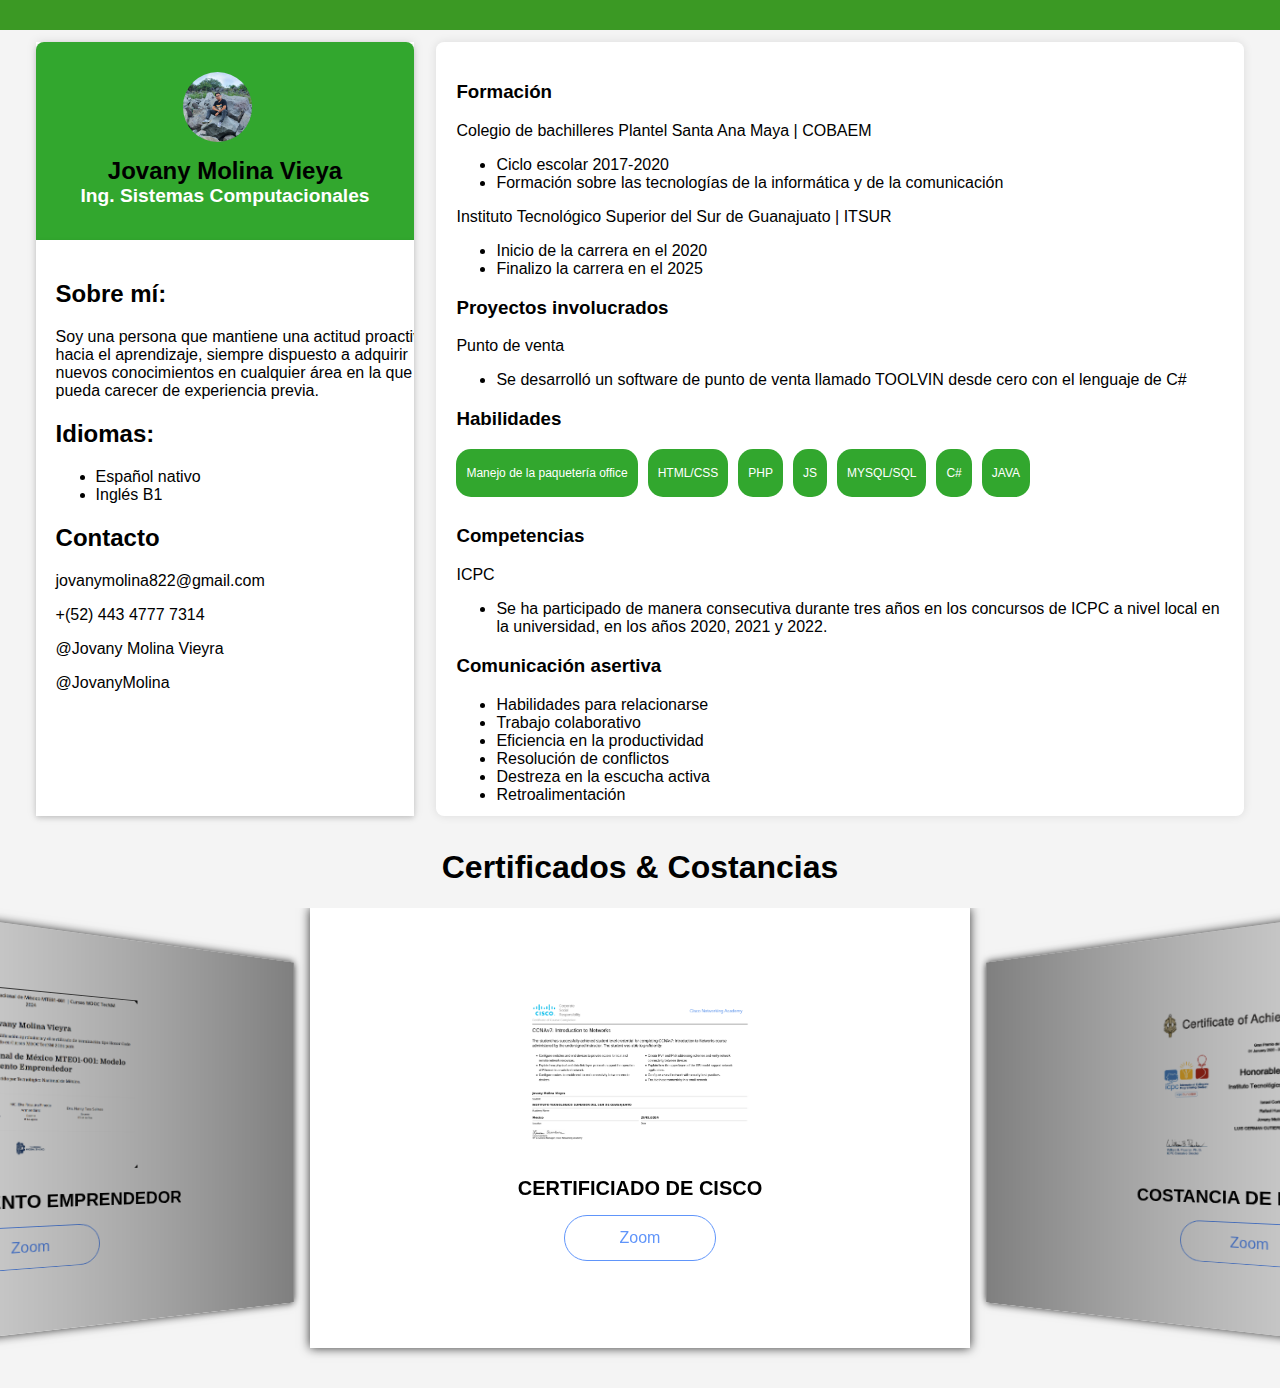
<file: index.html>
<!DOCTYPE html>
<html lang="es">
<head>
    <meta charset="UTF-8">
    <meta name="viewport" content="width=device-width, initial-scale=1.0">
    <title>CV</title>
    <link rel="stylesheet" href="https://cdnjs.cloudflare.com/ajax/libs/font-awesome/6.5.1/css/all.min.css" integrity="sha512-DTOQO9RWCH3ppGqcWaEA1BIZOC6xxalwEsw9c2QQeAIftl+Vegovlnee1c9QX4TctnWMn13TZye+giMm8e2LwA==" crossorigin="anonymous" referrerpolicy="no-referrer" />
    <link rel="stylesheet" href="https://cdn.jsdelivr.net/npm/swiper@11/swiper-bundle.min.css" />
    <link rel="stylesheet" href="CSS/EstilosIndex.css">
    <script src="JS/FuncionIndex.js"></script>


</head>
<body>

    <div class="espaciador"></div>
    
    <header>
        <nav>
            <a href="index.html">Inicio</a>
            <a href="PaginaPrincipal.html">Tienda</a>
            <a href="#">En Construcción</a>
            <a href="#">En Construcción</a>
        </nav>
    </header>


    <div class="contenedor-general">
        <div class="Contenedor">
            <div class="izquierda-Arriba">
                <div id="foto">
                    <img src="IMG/perfil.jpg" alt="Perfil" id="Perfil">
                    <h2 id="name">Jovany Molina Vieya</h2>
                    <h3 id="carrer">Ing. Sistemas Computacionales</h3>
                    <br>
                </div>
                <div class="izquierda-abajo">
                    <h2>Sobre mí: </h2>
                    <p>Soy una persona que mantiene una actitud proactiva hacia el aprendizaje, siempre dispuesto a adquirir nuevos conocimientos en cualquier área en la que pueda carecer de experiencia previa.</p>
                    <h2>Idiomas:</h2>
                    <ul>
                        <li>Español nativo</li>
                        <li>Inglés B1</li>
                    </ul>
                    <h2>Contacto</h2>
                    <p><i class="fa-solid fa-envelope"></i> jovanymolina822@gmail.com</p>
                    <p><i class="fa-solid fa-phone"></i> +(52) 443 4777 7314</p>
                    <p><i class="fa-brands fa-linkedin"></i> @Jovany Molina Vieyra</p>
                    <p><i class="fa-brands fa-github"></i> @JovanyMolina</p>
                </div>
            </div>
            <br>
        </div>
        <br>
        <div class="Contenedor2">
            <div class="educacion">
                <h3>Formación</h3>
                <p>Colegio de bachilleres Plantel Santa Ana Maya | COBAEM </p>
                <ul>
                    <li>Ciclo escolar 2017-2020</li>
                    <li>Formación sobre las tecnologías de la informática y de la comunicación</li>
                </ul>
                <p>Instituto Tecnológico Superior del Sur de Guanajuato | ITSUR </p>
                <ul>
                    <li>Inicio de la carrera en el 2020</li>
                    <li>Finalizo la carrera en el 2025</li>
                </ul>
                <div>
                    <h3>Proyectos involucrados</h3>
                    <p>Punto de venta</p>
                    <ul>
                        <li>Se desarrolló un software de punto de venta llamado TOOLVIN desde cero con el lenguaje de C#</li>
                    </ul>
                </div>
                <div>
                    <h3>Habilidades</h3>
                    <div class="Habilidades">
                        <div class="habilidad-1">
                            <p>Manejo de la paquetería office</p>
                        </div>
                        <div class="habilidad-1">
                            <p>HTML/CSS</p>
                        </div>
                        <div class="habilidad-1">
                            <p>PHP</p>
                        </div>
                        <div class="habilidad-1">
                            <p>JS</p>
                        </div>
                        <div class="habilidad-1">
                            <p>MYSQL/SQL</p>
                        </div>
                        <div class="habilidad-1">
                            <p>C#</p>
                        </div>
                        <div class="habilidad-1">
                            <p>JAVA</p>
                        </div>
                    </div>
                </div>
                <div>
                    <h3>Competencias</h3>
                    <p>ICPC</p>
                    <ul>
                        <li>Se ha participado de manera consecutiva durante tres años en los concursos de ICPC a nivel local en la universidad, en los años 2020, 2021 y 2022.</li>
                    </ul>
                </div>
                <div>
                    <h3>Comunicación asertiva</h3>
                    <ul>
                        <li>Habilidades para relacionarse</li>
                        <li>Trabajo colaborativo </li>
                        <li>Eficiencia en la productividad</li>
                        <li>Resolución de conflictos </li>
                        <li>Destreza en la escucha activa </li>
                        <li>Retroalimentación </li>
                    </ul>
                </div>
            </div>
        </div>
    </div>
   
    <div class="espaciador2"></div>

    <div class="conw">
        <h1 class="con">Certificados & Costancias</h1>

        <div class="swiper mySwiper">
            <div class="swiper-wrapper">

                <div class="swiper-slide">
                    <div class="product-content">
                        <div class="product-txt">
                            <div class="product-img">
                                <img src="IMG/CertificadoCisco.png" id="1" alt="CertificadoCisco">
                            </div>
                            <h3>Certificiado de Cisco</h3>
                        </div>
                        
                    </div>
                    <a href="#" class="btn-1" onclick="mostrarImagenCompleta()">Zoom</a>
                </div>

                <div class="swiper-slide">
                    <div class="product-content">
                        <div class="product-txt">
                            <div class="product-img">
                                <img src="IMG/Constancia de participacion 2020.png" id="2" alt="ConstanciaICPC2020">
                            </div>
                            <h3>Costancia de ICPC 2020</h3>
                        </div>
                        
                    </div>
                    <a href="#" class="btn-1" onclick="mostrarImagenCompleta()">Zoom</a>
                </div>
            
                <div class="swiper-slide">
                    <div class="product-content">
                        <div class="product-txt">
                            <div class="product-img">
                                <img src="IMG/Constancia de participacion 2021.png" id="3" alt="ConstanciaICPC2021">
                            </div>
                            <h3>Costancia de ICPC 2021</h3>
                        </div>
                        
                    </div>
                    <a href="#" class="btn-1" onclick="mostrarImagenCompleta()">Zoom</a>
                </div>

                <div class="swiper-slide">
                    <div class="product-content">
                        <div class="product-txt">
                            <div class="product-img">
                                <img src="IMG/Constancia de participacion 2022.png" id="4" alt="ConstanciaICPC2022">
                            </div>
                            <h3>Costancia de ICPC 2022</h3>
                        </div>
                        
                    </div>
                    <a href="#" class="btn-1" onclick="mostrarImagenCompleta()">Zoom</a>
                </div>


                <div class="swiper-slide">
                    <div class="product-content">
                        <div class="product-txt">
                            <div class="product-img">
                                <img src="IMG/Certificado de Emprendimientos colectivos basados en economía social solidaria..png" id="5" alt="emprendimiento colectivo">
                            </div>
                            <h3>Certificado de Emprendimientos colectivos basados en economía social solidaria.</h3>
                        </div>
                        
                    </div>
                    <a href="#" class="btn-1" onclick="mostrarImagenCompleta()">Zoom</a>
                </div>


                <div class="swiper-slide">
                    <div class="product-content">
                        <div class="product-txt">
                            <div class="product-img">
                                <img src="IMG/Certificado de Modelo talento emprendedor.png" id="6" alt="Modelo talento emprendedor">
                            </div>
                            <h3>Modelo talento emprendedor</h3>
                        </div>
                        
                    </div>
                    <a href="#" class="btn-1" onclick="mostrarImagenCompleta()">Zoom</a>
                </div>
            </div>
        </div>
    </div>

    <script src="https://cdn.jsdelivr.net/npm/swiper@11/swiper-bundle.min.js"></script>

    <script>
        var swiper = new Swiper(".mySwiper",{
            effect: "coverflow",
            grabCursor: true,
            centeredSlides: true,
            slidesPerView: "auto",
            loop: true,
            coverflowEffrect: {
                depth: 500,
                modifer: 5,
                slidesShadows: true,
                rotate: 0,
                stretch: 0
            }
        })
    </script>

</body>
</html>
</file>
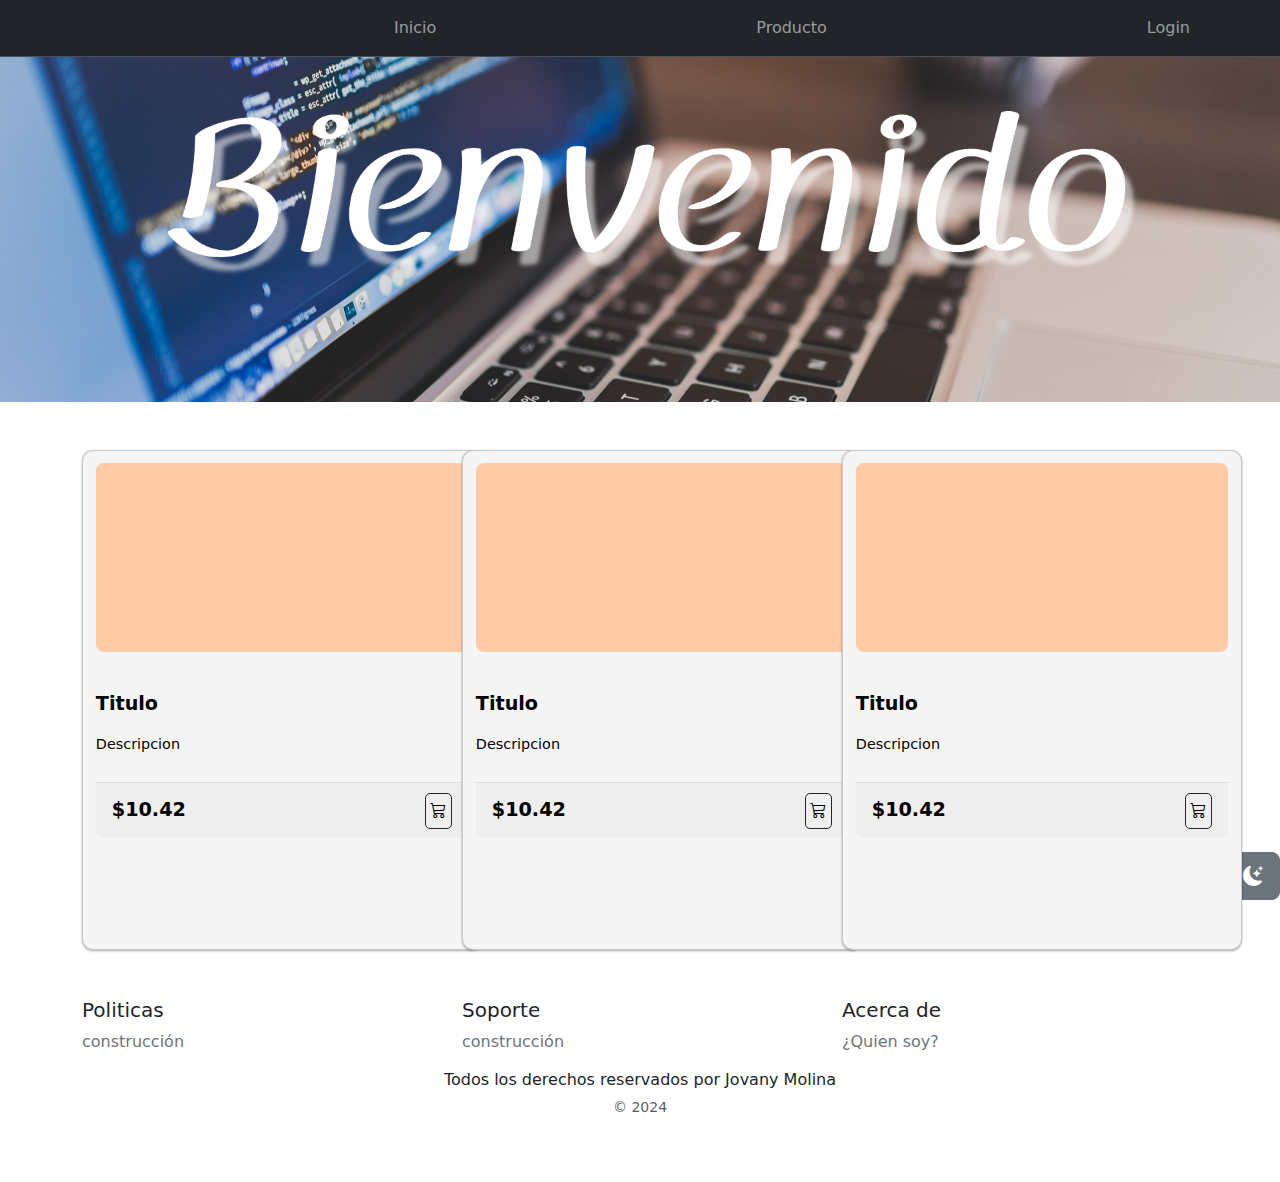
<file: PaginaPrincipal.html>
<!DOCTYPE html>
<html lang="es">

<head>
    <meta charset="UTF-8">
    <meta name="viewport" content="width=device-width, initial-scale=1.0">
    <link rel="stylesheet" href="CSS/bootstrap.css">
    <link href="https://cdn.jsdelivr.net/npm/bootstrap@5.3.3/dist/css/bootstrap.min.css" rel="stylesheet"
        integrity="sha384-QWTKZyjpPEjISv5WaRU9OFeRpok6YctnYmDr5pNlyT2bRjXh0JMhjY6hW+ALEwIH" crossorigin="anonymous">
    <link rel="stylesheet" href="CSS/estilos-PaginaPrincipal.css">

    <title>Pagina Principal</title>
</head>

<body data-bs-theme="light">
    <!--boton de blanco o negro-->
    <div class="btn-group dropup position-absolute bottom-0 end-0 ">
        <button onclick="cambiarTema()" type="button" class="btn btn-secondary btn-lg">
            <i id="dl-icon" class="bi bi-moon-stars-fill"></i>
        </button>
    </div>

    <!--Barra de nav-->
    <nav class="navbar navbar-expand-md bg-dark sticky-top border-bottom" data-bs-theme="dark">
        <div class="container">
            <a class="navbar-brand d-md-none" href="#">
                La Shop del ingeniero
            </a>
            <button class="navbar-toggler" type="button" data-bs-toggle="offcanvas" data-bs-target="#offcanvas"
                aria-controls="offcanvas" aria-label="Toggle navigation">
                <span class="navbar-toggler-icon"></span>
            </button>
            <div class="offcanvas offcanvas-end" tabindex="-1" id="offcanvas" aria-labelledby="offcanvasLabel">
                <div class="offcanvas-header">
                    <h5 class="offcanvas-title" id="offcanvasLabel">Aperture</h5>
                    <button type="button" class="btn-close" data-bs-dismiss="offcanvas" aria-label="Close"></button>
                </div>
                <div class="offcanvas-body">
                    <ul class="navbar-nav flex-grow-1 justify-content-between">
                        <li class="nav-item">

                        </li>
                        <li class="nav-item"><a class="nav-link" href="PaginaPrincipal.html">Inicio</a></li>
                        <li class="nav-item"><a class="nav-link" href="#">Producto</a></li>
                        <li class="nav-item"><a class="nav-link" href="#">Login</a></li>
                    </ul>
                </div>
            </div>
        </div>
    </nav>



<!--Imagen de presentacion-->
<img src="IMG/Bienvenido.png" class="img-fluid mb-5" alt="Bienvenido">




<div class="container">
    <div class="row">
        <div class="col-md-4">
            <div class="card">
                <div class="card-img"></div>
                <div class="card-info">
                    <p class="text-title" id="ColorL">Titulo</p>
                    <p class="text-body" id="ColorL">Descripcion</p>
                </div>
                <div class="card-footer">
                    <span class="text-title" id="ColorL">$10.42</span>
                    <button class="card-button"><i class="bi bi-cart3"></i></button>
                </div>
            </div>
        </div>


        <div class="col-md-4">
            <div class="card">
                <div class="card-img"></div>
                <div class="card-info">
                    <p class="text-title" id="ColorL">Titulo</p>
                    <p class="text-body" id="ColorL">Descripcion</p>
                </div>
                <div class="card-footer">
                    <span class="text-title" id="ColorL">$10.42</span>
                    <button class="card-button"><i class="bi bi-cart3"></i></button>
                </div>
            </div>
        </div>

        
        <div class="col-md-4">
            <div class="card">
                <div class="card-img"></div>
                <div class="card-info">
                    <p class="text-title" id="ColorL">Titulo</p>
                    <p class="text-body" id="ColorL">Descripcion</p>
                </div>
                <div class="card-footer">
                    <span class="text-title" id="ColorL">$10.42</span>
                    <button class="card-button"><i class="bi bi-cart3"></i></button>
                </div>
            </div>
        </div>
    </div>
</div>



























    <footer class="container py-5">
        <div class="row">
            <div class="col-6 col-md">
                <h5>Politicas</h5>
                <ul class="list-unstyled text-small">
                    <li><a class="link-secondary text-decoration-none" href="#">construcción</a></li>
                </ul>
            </div>
    
            <div class="col-6 col-md">
                <h5>Soporte</h5>
                <ul class="list-unstyled text-small">
                    <li><a class="link-secondary text-decoration-none" href="#">construcción</a></li>
                </ul>
            </div>
    
            <div class="col-6 col-md">
                <h5>Acerca de</h5>
                <ul class="list-unstyled text-small">
                    <li><a class="link-secondary text-decoration-none" href="index.html">¿Quien soy?</a></li>
                </ul>
            </div>
        </div>
        <div class="text-center">
            <h6>Todos los derechos reservados por Jovany Molina</h6>
            <small class="d-block mb-3 text-body-secondary">© 2024</small>
        </div>
    </footer>
    



    <script src="JS/bootstrap.js"></script>
    <script src="JS/funcion-PaginaPrincipal.js"></script>
    <script src="https://cdn.jsdelivr.net/npm/bootstrap@5.3.3/dist/js/bootstrap.bundle.min.js"
        integrity="sha384-YvpcrYf0tY3lHB60NNkmXc5s9fDVZLESaAA55NDzOxhy9GkcIdslK1eN7N6jIeHz"
        crossorigin="anonymous"></script>

</body>

</html>
</file>
<file: CSS/EstilosIndex.css>
body {
    font-family: Arial, sans-serif;
    background-color: #f4f4f4;
    margin: 0;
    padding: 0px;
    display: flex;
    flex-direction: column;
    align-items: center;
    justify-content: center;
    height: 100vh;
    overflow-x: hidden;
    position: relative;

}
header{
    background-color: #3b9924;
    text-align: center;
    padding: 25px 0 ;
    height: 100%;
    width: 100%;

}
nav a{
    display: inline-block;
    text-decoration: none;
    color: #fffcfc;
    margin: 0 30px;
    padding: 5px 15px;
}
nav a:hover{
    background-color: #000;
    color: #fff;
}


.espaciador {
    margin-bottom: 440px;
}

.contenedor-general {
    display: flex;
    flex-direction: row;
    justify-content: center;
    align-items: center;
    height: 100%;
    width: 100%;
}

.Contenedor {
    width: 29.6%;
    height: 97%;
    background-color: white;
    box-shadow: 0 0 10px rgba(0, 0, 0, 0.1);
}

.Contenedor2 {
    width: 60%;
    height: 92%;
    padding: 20px;
    background-color: white;
    box-shadow: 0 0 10px rgba(0, 0, 0, 0.1);
    margin-left: 22px;
    border-radius: 1%;
}

.izquierda-Arriba {
    box-shadow: 0 2px 5px rgba(0, 0, 0, 0.15);
    overflow: hidden;
    width: 100%;
    height: 100%;
    background-color: #32a72e;
    padding: 0;
    border-top-left-radius: 8px;
    border-top-right-radius: 8px;
}

.izquierda-abajo {
    box-shadow: 0 2px 5px rgba(0, 0, 0, 0.15);
    overflow: hidden;
    width: 100%;
    height: 100%;
    background-color: #ffffff;
    padding: 20px;
    border-bottom-left-radius: 8px;
    border-bottom-right-radius: 8px;
}

.texto {
    color: white;
    display: flex;
    flex-direction: column;
}

#name {
    margin: 0;
    font-size: 1.5em;
}

#carrer {
    color: white;
    margin: 0;
    font-size: 1.2em;
}

#Perfil {
    float: left;
    margin-right: 10px;
    width: 20%;
    border-radius: 50%;
    padding: 15px;
    margin-right: 15px;
}

#foto {
    display: flex;
    padding: 15px;
    flex-direction: column;
    align-items: center;
}

.Habilidades {
    display: flex;
    flex-wrap: wrap;
}

.habilidad-1 {
    background-color: #32a72e;
    color: white;
    padding: 5px 10px;
    border-radius: 15px;
    font-size: 12px;
    margin-right: 10px;
    margin-bottom: 10px;
}

.certificado {
    text-align: center;
    margin: 20px auto;
}


.conw {
    text-align: center;
}
.swiper{
    width: 100%;
    padding: 0 0 40px 0;
}

.swiper-slide{
    width: 580px;
    height: 360px;
    background-color: #ffffff;
    box-shadow: 0 0 10px rgb(0, 0, 0,0.8);
    padding: 40px;
    text-align: center;
    display: flex;
    flex-direction: column;
    justify-content: center;
    align-items: center;
}
.product-content{
    margin-bottom: 5px;
}
.product-txt h3{
    font-size: 20px;
    color: #000;
    text-transform: uppercase;
    margin-bottom: 10px;
}
.product-img img{
    width: 240px;
}
.btn-1{
    display: inline-block;
    padding: 13px 55px;
    border: 1px solid #6095fa;
    border-radius: 25px;
    color: #6095fa;
    text-decoration: none;
 /*  margin-top: 50px;*/
}
.modal {
    display: flex;
    justify-content: center;
    align-items: center;
    position: fixed;
    top: 0;
    left: 0;
    width: 100%;
    height: 100%;
    background-color: rgba(0, 0, 0, 0.7);
    z-index: 9999;
}

.modal img {
    max-width: 90%;
    max-height: 90%;
    border: 3px solid white;
    border-radius: 10px;
}

.cerrar-modal {
    position: absolute;
    top: 10px;
    right: 10px;
    font-size: 30px;
    color: white;
    cursor: pointer;
    z-index: 99999;
}
.conw{
    margin: 0;
    padding: 0;
    box-sizing: border-box;
}

/* Media queries para pantallas más pequeñas */
@media only screen and (max-width: 768px) {
    .contenedor-general {
        flex-direction: column;
        align-items: center;
    }

    .Contenedor, .Contenedor2 {
        width: 100%;
        height: auto;
        margin: 10px 0;
    }

    #Perfil {
        width: 80px;
        margin-right: 0;
    }

    .Habilidades {
        justify-content: center;
    }
    .espaciador {
        margin-bottom: 1300px;
    }
    .espaciador2 {
        margin-bottom: 300px; 
    }
    
}

@media only screen and (max-width: 480px) {
    #Perfil {
        width: 70px;
    }

    #name {
        font-size: 1.2em;
    }

    #carrer {
        font-size: 1em;
    }

    .habilidad-1 {
        font-size: 9px;
        padding: 4px 8px;
        margin-right: 5px;
        margin-bottom: 5px;
    }
    .espaciador{
        margin-bottom: 1800px;
    }
    .espaciador2 {
        margin-bottom: 450px; 
    }
    .con{
        font-size: 25px;
    }
    .swiper{
        width: 100%;
        padding: 0 0 40px 0;
    }
    .swiper-slide{
        width: 180px;
        height: 260px;
        background-color: #ffffff;
        box-shadow: 0 0 10px rgb(0, 0, 0,0.8);
        padding: 40px;
        text-align: center;
        display: flex;
        flex-direction: column;
        justify-content: center;
        align-items: center;
    }
}
</file>
<file: CSS/estilos-PaginaPrincipal.css>
@import url("https://cdn.jsdelivr.net/npm/bootstrap-icons@1.11.3/font/bootstrap-icons.min.css");

body {
    margin: 0;
    padding: 0;
}


.card {
    width: 400px;
    height: 500px;
    padding: .8em;
    background: #f5f5f5;
    border-radius: .7rem;
    position: relative;
    overflow: visible;
    box-shadow: 0 1px 3px rgba(0, 0, 0, 0.12), 0 1px 2px rgba(0, 0, 0, 0.24);
}

.card-img {
    background-color: #ffcaa6;
    height: 40%;
    width: 100%;
    border-radius: .5rem;
    transition: .3s ease;
}

.card-info {
    padding-top: 10%;
}

.card-footer {
    width: 100%;
    display: flex;
    justify-content: space-between;
    align-items: center;
    padding-top: 10px;
    border-top: 1px solid #ddd;
}

/*Text*/
.text-title {
    font-weight: 900;
    font-size: 1.2em;
    line-height: 1.5;
}

.text-body {
    font-size: .9em;
    padding-bottom: 10px;
}
#ColorL{
    color: black !important;
}
/*Button*/
.card-button {
    border: 1px solid #252525;
    display: flex;
    padding: .3em;
    cursor: pointer;
    border-radius: 5px;
    transition: .3s ease-in-out;
}

/*Hover*/
.card-img:hover {
    transform: translateY(-25%);
    box-shadow: rgba(226, 196, 63, 0.25) 0px 13px 47px -5px, rgba(180, 71, 71, 0.3) 0px 8px 16px -8px;
}

.card-button:hover {
    border: 1px solid #ffcaa6;
    background-color: #ffcaa6;
}
</file>
